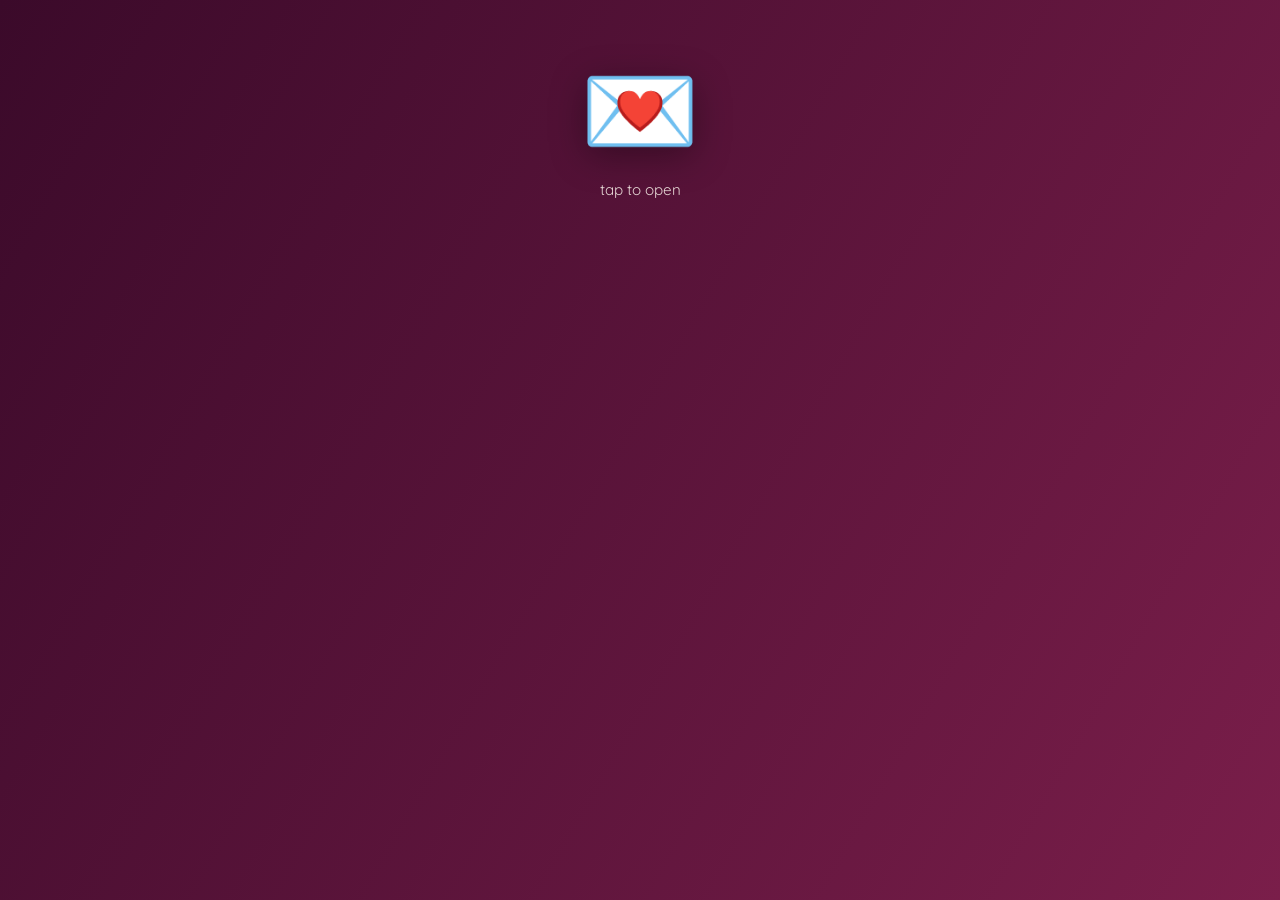
<file: index.html>
<!DOCTYPE html>
<html lang="en">
<head>
<meta charset="UTF-8">
<meta name="viewport" content="width=device-width, initial-scale=1.0">
<title>hello, it's been a while</title>
<link rel="preconnect" href="https://fonts.googleapis.com">
<link rel="preconnect" href="https://fonts.gstatic.com" crossorigin>
<link href="https://fonts.googleapis.com/css2?family=Playfair+Display:wght@600;700&family=Quicksand:wght@500;600;700&display=swap" rel="stylesheet">
<link rel="stylesheet" href="style.css">
</head>
<body>

<div class="sky">
  <span class="heart h1">❤</span>
  <span class="heart h2">❤</span>
  <span class="heart h3">❤</span>
  <span class="heart h4">❤</span>
  <span class="heart h5">❤</span>
  <span class="heart h6">❤</span>
</div>

<div class="envelope-scene" id="envelopeScene">
  <div class="envelope-emoji" id="envelopeEmoji">💌</div>
  <p class="envelope-hint">tap to open</p>
</div>

<main class="card" id="letterCard" hidden>
  <h1 class="heading" id="typedHeading"></h1>
  <p class="subtext" id="typedSubtext"></p>

  <div class="buttons" id="buttonsWrap">
    <button id="yesBtn" class="btn btn-yes">Yes</button>
    <button id="noBtn" class="btn btn-no">No</button>
  </div>
</main>

<script src="petals.js"></script>
<script>
  // --- Envelope open + typewriter reveal ---
  const envelopeScene = document.getElementById("envelopeScene");
  const letterCard = document.getElementById("letterCard");
  const typedHeading = document.getElementById("typedHeading");
  const typedSubtext = document.getElementById("typedSubtext");
  const buttonsWrap = document.getElementById("buttonsWrap");

  const headingText = "hello, it's been a while";
  const subtextText = "do you want to continue?";

  function typeText( el, text, speed, onDone) {
    let i = 0;
    el.classList.add("typing-cursor");
    const timer = setInterval(() => {
      el.textContent += text[i];
      i++;
      if (i >= text.length) {
        clearInterval(timer);
        el.classList.remove("typing-cursor");
        if (onDone) onDone();
      }
    }, speed);
  }

  function openLetter() {
    envelopeScene.classList.add("opening");

    setTimeout(() => {
      envelopeScene.classList.add("hide");
      letterCard.hidden = false;
      letterCard.classList.add("pop");

      typeText(typedHeading, headingText, 55, () => {
        typeText(typedSubtext, subtextText, 40, () => {
          buttonsWrap.classList.add("show");
        });
      });
    }, 500);
  }

  envelopeScene.addEventListener("click", openLetter, { once: true });

  const yesBtn = document.getElementById("yesBtn");
  const noBtn = document.getElementById("noBtn");

  let noClicks = 0;

  const yesTexts = {
    1: "Yes",
    2: "OF COURSE, YES",
    3: "PLEASE CLICK YES",
  };

  const growClasses = ["grow-1", "grow-2", "grow-3"];

  noBtn.addEventListener("click", () => {
    noClicks += 1;

    if (noClicks <= 3) {
      yesBtn.classList.add(growClasses[noClicks - 1]);
      yesBtn.textContent = yesTexts[noClicks];
    }

    if (noClicks === 4) {
      noBtn.textContent = "yes I'll do it";
      noBtn.classList.remove("btn-no");
      noBtn.classList.add("btn-yes");
      noBtn.addEventListener("click", goToNextPage);
    }
  });

  yesBtn.addEventListener("click", goToNextPage);

  function goToNextPage() {
    window.location.href = "page2.html";
  }
</script>
</body>
</html>
</file>
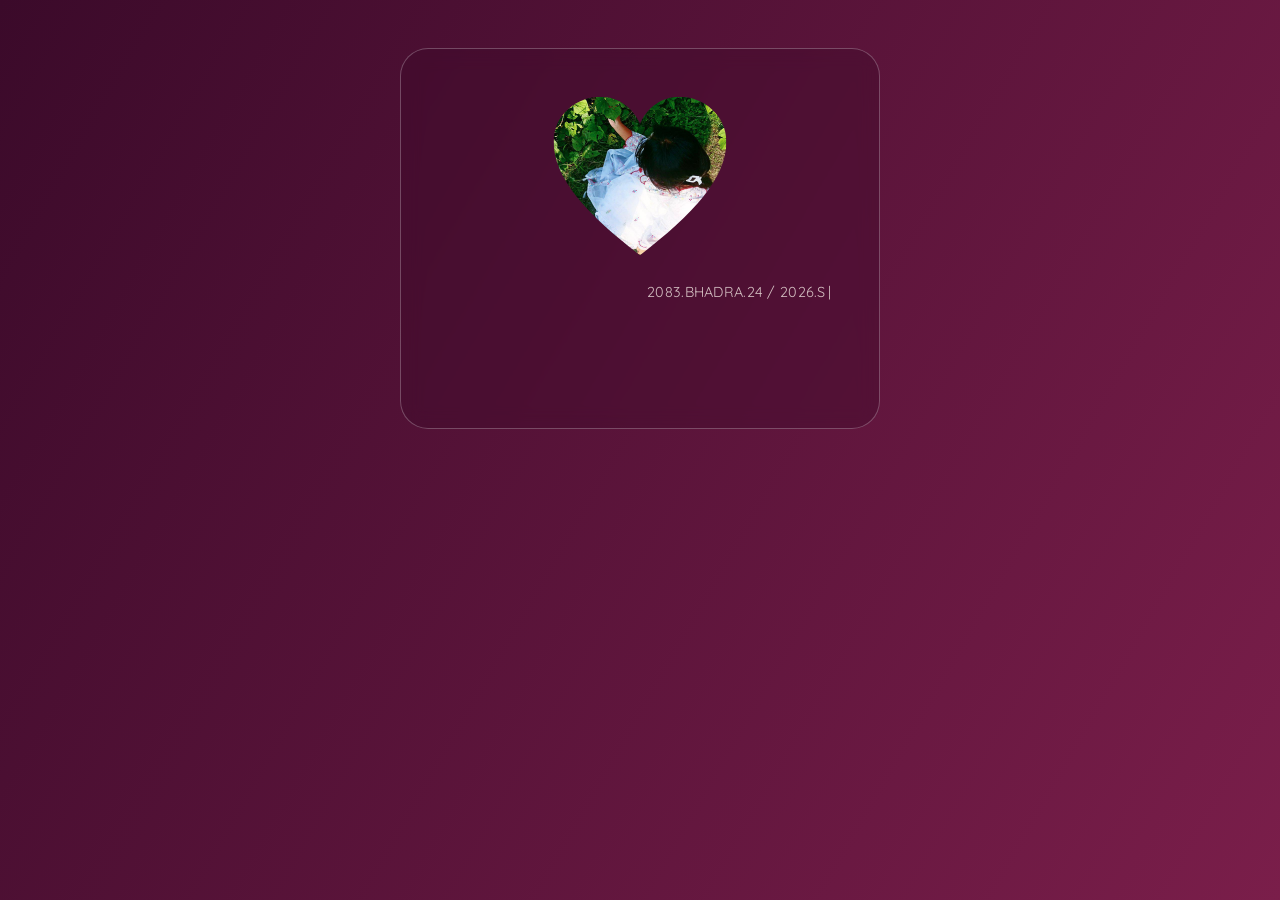
<file: page2.html>
<!DOCTYPE html>
<html lang="en">
<head>
<meta charset="UTF-8">
<meta name="viewport" content="width=device-width, initial-scale=1.0">
<title>my dear past love</title>
<link rel="preconnect" href="https://fonts.googleapis.com">
<link rel="preconnect" href="https://fonts.gstatic.com" crossorigin>
<link href="https://fonts.googleapis.com/css2?family=Playfair+Display:wght@600;700&family=Quicksand:wght@500;600;700&display=swap" rel="stylesheet">
<link rel="stylesheet" href="style.css">
</head>
<body>


<div class="sky">
  <span class="heart h1">❤</span>
  <span class="heart h2">❤</span>
  <span class="heart h3">❤</span>
  <span class="heart h4">❤</span>
  <span class="heart h5">❤</span>
  <span class="heart h6">❤</span>
</div>

<main class="card diary-card">

  <div class="heart-photo-wrap">
    <img src="photo.jpg" alt="us" class="heart-photo-img">
  </div>

  <p class="diary-date" id="typedDate"></p>

  <h1 class="diary-greeting" id="typedGreeting"></h1>

  <p class="diary-text" id="typedDiary"></p>

  <div class="diary-btn-wrap" id="diaryBtnWrap">
    <button id="continueBtn" class="btn btn-yes">continue</button>
  </div>
</main>

<script src="petals.js"></script>
<script>
  const dateText = "2083.BHADRA.24 / 2026.SEPTEMBER.9";
  const greetingText = "My dear past love ♡";
  const diaryText =
    "Hey, it's been a year. Since then we became apart from each other. " +
    "Anyways!! I'm writing this diary for you so there will be no " +
    "misunderstanding and unusual things that happened between us. " +
    "Let me express myself, will you? ♡";

  const typedDate = document.getElementById("typedDate");
  const typedGreeting = document.getElementById("typedGreeting");
  const typedDiary = document.getElementById("typedDiary");
  const diaryBtnWrap = document.getElementById("diaryBtnWrap");

  function typeText(el, text, speed, onDone) {
    let i = 0;
    el.classList.add("typing-cursor");
    const timer = setInterval(() => {
      el.textContent += text[i];
      i++;
      if (i >= text.length) {
        clearInterval(timer);
        el.classList.remove("typing-cursor");
        if (onDone) onDone();
      }
    }, speed);
  }

  window.addEventListener("DOMContentLoaded", () => {
    typeText(typedDate, dateText, 45, () => {
      typeText(typedGreeting, greetingText, 60, () => {
        typeText(typedDiary, diaryText, 30, () => {
          diaryBtnWrap.classList.add("show");
        });
      });
    });
  });

  document.getElementById("continueBtn").addEventListener("click", () => {
    window.location.href = "page3.html";
  });
</script>
</body>
</html>
</file>
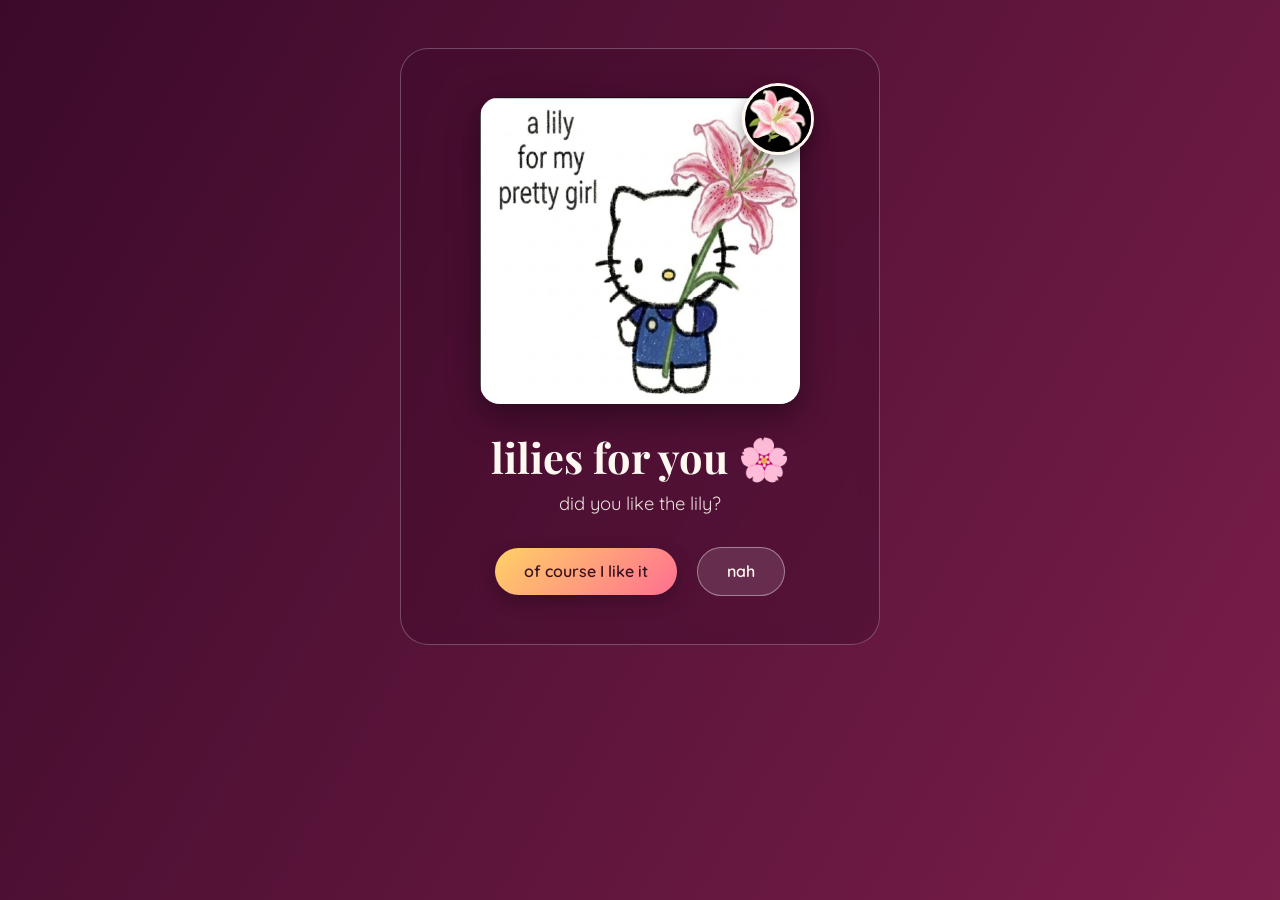
<file: page3.html>
<!DOCTYPE html>
<html lang="en">
<head>
<meta charset="UTF-8">
<meta name="viewport" content="width=device-width, initial-scale=1.0">
<title>lilies for you</title>
<link rel="preconnect" href="https://fonts.googleapis.com">
<link rel="preconnect" href="https://fonts.gstatic.com" crossorigin>
<link href="https://fonts.googleapis.com/css2?family=Playfair+Display:wght@600;700&family=Quicksand:wght@500;600;700&display=swap" rel="stylesheet">
<link rel="stylesheet" href="style.css">
</head>
<body>

<div class="sky">
  <span class="heart h1">❤</span>
  <span class="heart h2">❤</span>
  <span class="heart h3">❤</span>
  <span class="heart h4">❤</span>
  <span class="heart h5">❤</span>
  <span class="heart h6">❤</span>
</div>

<main class="card gift-card">

  <div id="giftIntro">
    <div class="gift-photo-wrap">
      <img src="cat-flowers.jpg" alt="a cat giving you flowers" class="gift-photo-main">
      <img src="flower.jpg" alt="a flower" class="gift-photo-corner">
    </div>

    <h1 class="heading">lilies for you 🌸</h1>
    <p class="subtext">did you like the lily?</p>

    <div class="buttons show" id="giftButtons">
      <button id="likeBtn" class="btn btn-yes">of course I like it</button>
      <button id="nahBtn" class="btn btn-no">nah</button>
    </div>
  </div>

  <div id="sadReaction" class="reaction" hidden>
    <img src="sad-cat.jpg" alt="sad cat" class="reaction-photo pop-sad">
    <h1 class="heading">it's ok</h1>
    <button id="continueSad" class="btn btn-yes reaction-continue">continue</button>
  </div>

  <div id="happyReaction" class="reaction" hidden>
    <img src="happy-cat.jpg" alt="happy cat" class="reaction-photo pop-happy">
    <h1 class="heading">I knew you'd like it</h1>
    <button id="continueHappy" class="btn btn-yes reaction-continue">continue</button>
  </div>

</main>

<script src="petals.js"></script>
<script>
  const giftIntro = document.getElementById("giftIntro");
  const sadReaction = document.getElementById("sadReaction");
  const happyReaction = document.getElementById("happyReaction");

  document.getElementById("nahBtn").addEventListener("click", () => {
    giftIntro.hidden = true;
    sadReaction.hidden = false;
  });

  document.getElementById("likeBtn").addEventListener("click", () => {
    giftIntro.hidden = true;
    happyReaction.hidden = false;
  });

  document.getElementById("continueSad").addEventListener("click", () => {
    window.location.href = "page4.html";
  });

  document.getElementById("continueHappy").addEventListener("click", () => {
    window.location.href = "page4.html";
  });
</script>
</body>
</html>
</file>
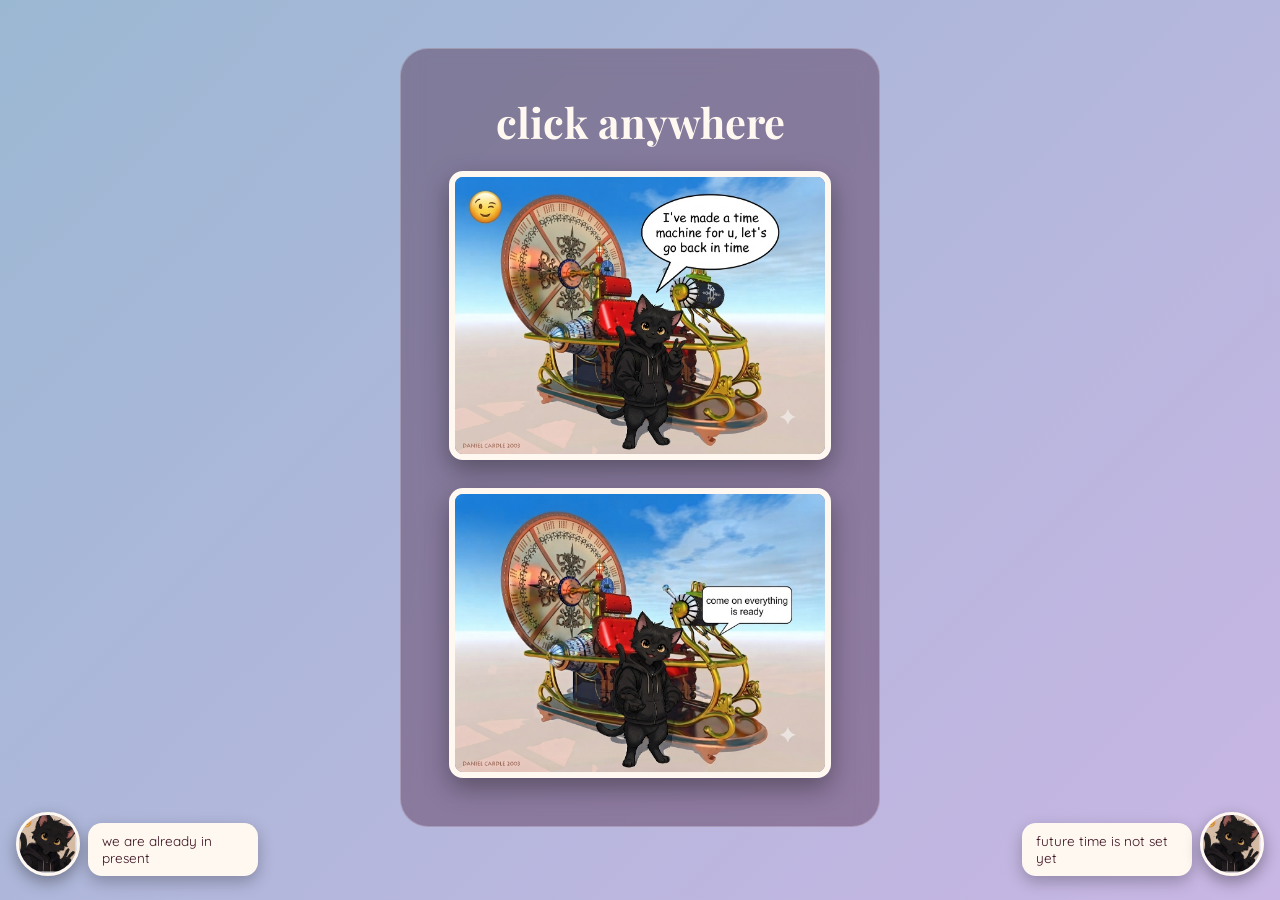
<file: page4.html>
<!DOCTYPE html>
<html lang="en">
<head>
<meta charset="UTF-8">
<meta name="viewport" content="width=device-width, initial-scale=1.0">
<title>our story</title>
<link rel="preconnect" href="https://fonts.googleapis.com">
<link rel="preconnect" href="https://fonts.gstatic.com" crossorigin>
<link href="https://fonts.googleapis.com/css2?family=Playfair+Display:wght@600;700&family=Quicksand:wght@500;600;700&display=swap" rel="stylesheet">
<link rel="stylesheet" href="style.css">
</head>
<body class="calm-bg">

<div class="sky">
  <span class="heart h1">❤</span>
  <span class="heart h2">❤</span>
  <span class="heart h3">❤</span>
  <span class="heart h4">❤</span>
  <span class="heart h5">❤</span>
  <span class="heart h6">❤</span>
</div>

<main class="card story-card">
  <h1 class="heading" id="storyHeading">click anywhere</h1>

  <div class="story-screen" id="screen1">
    <img src="story1.jpg" alt="our story, part 1" class="comic-photo">
  </div>

  <div class="story-screen" id="screen2" hidden>
    <img src="story2.jpg" alt="our story, part 2" class="comic-photo">
  </div>

  <div class="story-screen story-screen-pair" id="screen3" hidden>
    <img src="story3.jpg" alt="our story, part 3" class="comic-photo">
    <img src="story4.jpg" alt="our story, part 4" class="comic-photo" id="photo4" hidden>
  </div>

  <div class="story-screen" id="screen4" hidden>
    <img src="story5.jpg" alt="our story, part 5" class="comic-photo">

    <div class="time-buttons">
      <button id="pastBtn" class="btn time-btn vintage-btn">past</button>
      <button id="presentBtn" class="btn btn-no time-btn">present</button>
      <button id="futureBtn" class="btn btn-yes time-btn">future</button>
    </div>
  </div>

  <div class="story-screen" id="screen5" hidden>
    <div class="photo-frame">
      <img src="story6.jpg" alt="our story, part 6" class="comic-photo">
      <div class="photo-overlay-message" id="loadingMessage" hidden>
        <span id="loadingMessageText"></span>
      </div>
    </div>
    <p class="subtext">traveling......to the past</p>

    <div class="loading-wrap">
      <div class="loading-track">
        <div class="loading-fill" id="loadingFill"></div>
        <div class="loading-icon" id="loadingIcon">🥟</div>
      </div>
      <p class="loading-percent" id="loadingPercent">0%</p>
    </div>

    <div class="hold-wrap">
      <button id="holdBtn" class="hold-btn" aria-label="hold">🫴</button>
      <div class="hold-bubble">hold my hand it's too risky</div>
    </div>
  </div>

</main>

<div class="time-popup time-popup-right" id="futurePopup" hidden>
  <img src="time-popup.jpg" alt="" class="time-popup-photo">
  <div class="chat-bubble">future time is not set yet</div>
</div>

<div class="time-popup time-popup-left" id="presentPopup" hidden>
  <img src="time-popup.jpg" alt="" class="time-popup-photo">
  <div class="chat-bubble">we are already in present</div>
</div>

<div class="time-transition" id="timeTransition" hidden></div>

<script src="petals.js"></script>
<script>
  const screens = [
    document.getElementById("screen1"),
    document.getElementById("screen2"),
    document.getElementById("screen3"),
    document.getElementById("screen4"),
    document.getElementById("screen5"),
  ];
  const photo4 = document.getElementById("photo4");
  const storyHeading = document.getElementById("storyHeading");
  const futurePopup = document.getElementById("futurePopup");
  const presentPopup = document.getElementById("presentPopup");

  let current = 0;
  let photo4Shown = false;

  function advanceScreen() {
    if (current >= screens.length - 1) return;

    screens[current].hidden = true;
    current++;
    screens[current].hidden = false;

    if (current === screens.length - 1) {
      storyHeading.hidden = true;
    }
  }

  function showNext() {
    // Special case: while screen3 is showing and photo4 hasn't
    // appeared yet, the next click just reveals photo4 in place —
    // it does NOT move on to the next screen yet.
    if (current === 2 && !photo4Shown) {
      photo4.hidden = false;
      photo4Shown = true;
      return;
    }

    // Screen4 (story5) is controlled entirely by the past/present/future
    // buttons — a generic click anywhere should do nothing here.
    if (current === 3) return;

    advanceScreen();
  }

  document.addEventListener("click", (e) => {
    showNext();
  });

  document.getElementById("presentBtn").addEventListener("click", (e) => {
    e.stopPropagation();
    futurePopup.hidden = true;
    presentPopup.hidden = false;
  });

  document.getElementById("futureBtn").addEventListener("click", (e) => {
    e.stopPropagation();
    presentPopup.hidden = true;
    futurePopup.hidden = false;
  });

  const TIME_EMOJIS = ["⏰", "🕑", "⏳", "🕰️"];
  const timeTransition = document.getElementById("timeTransition");

  function playTimeTransition() {
    timeTransition.innerHTML = "";
    timeTransition.hidden = false;

    const COUNT = 70;
    for (let i = 0; i < COUNT; i++) {
      const span = document.createElement("span");
      span.className = "time-emoji";
      span.textContent =
        TIME_EMOJIS[Math.floor(Math.random() * TIME_EMOJIS.length)];
      span.style.left = `${Math.random() * 100}%`;
      span.style.fontSize = `${1.6 + Math.random() * 1.8}rem`;
      span.style.animationDuration = `${1.6 + Math.random() * 1}s`;
      span.style.animationDelay = `${Math.random() * 0.8}s`;
      timeTransition.appendChild(span);
    }

    setTimeout(() => {
      timeTransition.hidden = true;
    }, 3000);
  }

  document.getElementById("pastBtn").addEventListener("click", (e) => {
    e.stopPropagation();
    presentPopup.hidden = true;
    futurePopup.hidden = true;
    playTimeTransition();
    advanceScreen();
  });

  // ---- Hold-to-load bar (screen5) ----
  const holdBtn = document.getElementById("holdBtn");
  const loadingFill = document.getElementById("loadingFill");
  const loadingIcon = document.getElementById("loadingIcon");
  const loadingPercent = document.getElementById("loadingPercent");
  const loadingMessage = document.getElementById("loadingMessage");
  const loadingMessageText = document.getElementById("loadingMessageText");

  let holding = false;
  let percent = 0;
  let hasNavigated = false;

  function startHold(e) {
    e.preventDefault();
    holding = true;
  }
  function endHold() {
    holding = false;
  }

  holdBtn.addEventListener("mousedown", startHold);
  holdBtn.addEventListener("touchstart", startHold, { passive: false });
  holdBtn.addEventListener("mouseup", endHold);
  holdBtn.addEventListener("mouseleave", endHold);
  holdBtn.addEventListener("touchend", endHold);
  holdBtn.addEventListener("touchcancel", endHold);
  holdBtn.addEventListener("click", (e) => e.stopPropagation());

  function updateLoadingDisplay() {
    loadingFill.style.width = percent + "%";
    loadingIcon.style.left = percent + "%";
    loadingPercent.textContent = Math.round(percent) + "%";

    if (percent >= 80) {
      loadingMessageText.textContent = "we are almost there";
      loadingMessage.hidden = false;
    } else if (percent >= 50) {
      loadingMessageText.textContent = "everything will be ok";
      loadingMessage.hidden = false;
    } else if (percent >= 25) {
      loadingMessageText.textContent = "keep holding my hand";
      loadingMessage.hidden = false;
    } else {
      loadingMessage.hidden = true;
    }

    if (percent >= 100 && !hasNavigated) {
      hasNavigated = true;
      setTimeout(() => {
        window.location.href = "page5.html";
      }, 400);
    }
  }

  setInterval(() => {
    if (current !== 4 || hasNavigated) return;

    if (holding) {
      percent = Math.min(100, percent + 1.25);
    } else {
      percent = Math.max(0, percent - 1.25);
    }
    updateLoadingDisplay();
  }, 80);
</script>
</body>
</html>
</file>
<file: style.css>
/* ---- Tokens ---- */
:root {
  --plum: #3b0a2a;
  --wine: #7a1e4a;
  --rose: #ff6f91;
  --peach: #ffb199;
  --gold: #ffd166;
  --cream: #fff8f0;
  --ink: #3b1220;

  --display: "Playfair Display", Georgia, serif;
  --body: "Quicksand", -apple-system, BlinkMacSystemFont, sans-serif;
}

* {
  box-sizing: border-box;
}

html {
  min-height: 100%;
}

body {
  margin: 0;
  min-height: 100vh;
  display: block;
  padding: clamp(1.5rem, 6vw, 3rem) 0;
  overflow-x: hidden;
  font-family: var(--body);
  color: var(--cream);
  background: linear-gradient(120deg, var(--plum), var(--wine), var(--rose), var(--peach));
  background-size: 300% 300%;
  animation: drift 16s ease infinite;
}

@keyframes drift {
  0% { background-position: 0% 50%; }
  50% { background-position: 100% 50%; }
  100% { background-position: 0% 50%; }
}

/* ---- Floating hearts ---- */
.sky {
  position: fixed;
  inset: 0;
  pointer-events: none;
  overflow: hidden;
}

.heart {
  position: absolute;
  bottom: -10%;
  color: rgba(255, 255, 255, 0.5);
  font-size: 1.8rem;
  animation: floatUp linear infinite;
}

.heart.h1 { left: 8%;  font-size: 1.4rem; animation-duration: 12s; animation-delay: 0s; }
.heart.h2 { left: 22%; font-size: 2.2rem; animation-duration: 16s; animation-delay: 2s; }
.heart.h3 { left: 40%; font-size: 1.2rem; animation-duration: 10s; animation-delay: 4s; }
.heart.h4 { left: 62%; font-size: 2rem;   animation-duration: 18s; animation-delay: 1s; }
.heart.h5 { left: 78%; font-size: 1.5rem; animation-duration: 13s; animation-delay: 5s; }
.heart.h6 { left: 90%; font-size: 1.1rem; animation-duration: 15s; animation-delay: 3s; }

@keyframes floatUp {
  0%   { transform: translateY(0) rotate(0deg);   opacity: 0; }
  10%  { opacity: 0.7; }
  90%  { opacity: 0.5; }
  100% { transform: translateY(-115vh) rotate(20deg); opacity: 0; }
}

@media (prefers-reduced-motion: reduce) {
  body { animation: none; }
  .heart { animation: none; display: none; }
  .lily { animation: none; display: none; }
}

/* ---- Pink lily petals (spawned by petals.js) ---- */
.lily {
  position: absolute;
  top: -8%;
  display: inline-block;
  filter: drop-shadow(0 2px 5px rgba(0, 0, 0, 0.2));
  animation-name: petalFall;
  animation-timing-function: ease-in-out;
  animation-iteration-count: infinite;
  will-change: transform, opacity;
}

@keyframes petalFall {
  0% {
    transform: translate(0, 0) rotate(0deg);
    opacity: 0;
  }
  10% {
    opacity: 0.85;
  }
  50% {
    transform: translate(var(--sway), 55vh) rotate(180deg);
  }
  90% {
    opacity: 0.7;
  }
  100% {
    transform: translate(calc(var(--sway) * -1), 115vh) rotate(360deg);
    opacity: 0;
  }
}

/* ---- Card ---- */
.card {
  position: relative;
  z-index: 1;
  width: min(90vw, 480px);
  margin: 0 auto;
  padding: clamp(2rem, 6vw, 3rem);
  text-align: center;
  background: rgba(59, 10, 42, 0.35);
  border: 1px solid rgba(255, 255, 255, 0.25);
  border-radius: 28px;
  backdrop-filter: blur(10px);
  animation: rise 0.7s cubic-bezier(0.2, 0.8, 0.2, 1) both;
}

@keyframes rise {
  from { opacity: 0; transform: translateY(0.8em); }
  to   { opacity: 1; transform: translateY(0); }
}

/* ---- Envelope intro ---- */
.envelope-scene {
  position: relative;
  z-index: 1;
  display: flex;
  flex-direction: column;
  align-items: center;
  gap: 0.75rem;
  cursor: pointer;
  animation: floatEnvelope 3s ease-in-out infinite;
}

.envelope-scene.hide {
  display: none;
}

.envelope-emoji {
  font-size: clamp(4rem, 14vw, 6rem);
  filter: drop-shadow(0 8px 18px rgba(0, 0, 0, 0.35));
  transition: transform 0.5s ease, opacity 0.5s ease;
}

.envelope-scene.opening .envelope-emoji {
  transform: scale(1.3) rotate(-6deg);
  opacity: 0;
}

.envelope-hint {
  margin: 0;
  font-size: 0.95rem;
  color: rgba(255, 248, 240, 0.85);
  transition: opacity 0.4s ease;
}

.envelope-scene.opening .envelope-hint {
  opacity: 0;
}

@keyframes floatEnvelope {
  0%, 100% { transform: translateY(0); }
  50% { transform: translateY(-10px); }
}

#letterCard.pop {
  animation: popIn 0.6s cubic-bezier(0.2, 0.8, 0.2, 1) both;
}

@keyframes popIn {
  from { opacity: 0; transform: scale(0.85) translateY(20px); }
  to   { opacity: 1; transform: scale(1) translateY(0); }
}

/* ---- Typewriter cursor ---- */
.typing-cursor::after {
  content: "|";
  margin-left: 2px;
  animation: blink 0.9s step-start infinite;
}

@keyframes blink {
  50% { opacity: 0; }
}

.heading {
  margin: 0 0 0.6rem;
  font-family: var(--display);
  font-weight: 700;
  font-size: clamp(1.8rem, 6vw, 2.6rem);
  line-height: 1.2;
}

.subtext {
  margin: 0 0 2rem;
  font-size: clamp(1rem, 3vw, 1.15rem);
  color: rgba(255, 248, 240, 0.9);
}

/* ---- Buttons ---- */
.buttons {
  display: flex;
  flex-wrap: wrap;
  justify-content: center;
  align-items: center;
  gap: 1rem 1.25rem;
  row-gap: 1.25rem;
  opacity: 0;
  pointer-events: none;
  transition: opacity 0.5s ease;
}

.buttons.show {
  opacity: 1;
  pointer-events: auto;
}

.btn {
  border: none;
  border-radius: 999px;
  padding: 0.85rem 1.8rem;
  font-family: var(--body);
  font-weight: 600;
  font-size: 1rem;
  cursor: pointer;
  transition: padding 0.25s ease, font-size 0.25s ease, background 0.25s ease, box-shadow 0.25s ease;
}

.btn:focus-visible {
  outline: 3px solid var(--gold);
  outline-offset: 3px;
}

.btn-yes {
  background: linear-gradient(135deg, var(--gold), var(--rose));
  color: var(--ink);
  box-shadow: 0 6px 18px rgba(0, 0, 0, 0.25);
}

.btn-yes:hover {
  box-shadow: 0 8px 22px rgba(0, 0, 0, 0.3);
}

.btn-no {
  background: rgba(255, 255, 255, 0.12);
  color: var(--cream);
  border: 1px solid rgba(255, 255, 255, 0.4);
}

.btn-no:hover {
  background: rgba(255, 255, 255, 0.2);
}

/* ---- Growth steps (real size, not transform, so it never overlaps) ---- */
.grow-1 {
  padding: 1.05rem 2.2rem;
  font-size: 1.15rem;
}

.grow-2 {
  padding: 1.3rem 2.7rem;
  font-size: 1.3rem;
}

.grow-3 {
  padding: 1.6rem 3.3rem;
  font-size: 1.5rem;
}

/* ---- Diary letter (page2) ---- */
.diary-card {
  text-align: left;
  max-width: 560px;
}

.diary-date {
  margin: 0 0 1.5rem;
  text-align: right;
  font-size: 0.9rem;
  letter-spacing: 0.02em;
  color: rgba(255, 248, 240, 0.75);
}

.diary-greeting {
  margin: 0 0 1.25rem;
  font-family: var(--display);
  font-weight: 700;
  font-size: clamp(1.5rem, 5vw, 2rem);
}

.diary-text {
  margin: 0 0 2rem;
  padding-left: clamp(1rem, 6vw, 3rem);
  font-size: clamp(1rem, 3vw, 1.1rem);
  line-height: 1.75;
  color: rgba(255, 248, 240, 0.92);
}

.diary-btn-wrap {
  display: flex;
  justify-content: flex-end;
  opacity: 0;
  pointer-events: none;
  transition: opacity 0.5s ease;
}

.diary-btn-wrap.show {
  opacity: 1;
  pointer-events: auto;
}

/* ---- Photo in a heart shape (page2) ---- */
.heart-photo-wrap {
  display: flex;
  justify-content: center;
  align-items: center;
  width: 180px;
  height: 158px;
  margin: 0 auto 1.75rem;
}

.heart-photo-img {
  width: 100px;
  height: 88px;
  object-fit: cover;
  object-position: center;
  clip-path: path(
    "M50,88 C20,65 2,45 2,25 C2,10 15,0 28,0 C38,0 46,6 50,15 C54,6 62,0 72,0 C85,0 98,10 98,25 C98,45 80,65 50,88 Z"
  );
  transform: scale(1.8);
  filter: drop-shadow(0 6px 16px rgba(0, 0, 0, 0.4));
}

/* ---- Gift photo reveal (page3) ---- */
.gift-photo-wrap {
  position: relative;
  width: min(80vw, 320px);
  margin: 0 auto 1.75rem;
}

.gift-photo-main {
  width: 100%;
  display: block;
  border-radius: 20px;
  box-shadow: 0 12px 32px rgba(0, 0, 0, 0.4);
  animation: popPhoto 0.7s cubic-bezier(0.2, 0.8, 0.2, 1) both;
}

.gift-photo-corner {
  position: absolute;
  top: -14px;
  right: -14px;
  width: 72px;
  height: 72px;
  border-radius: 50%;
  object-fit: cover;
  border: 3px solid var(--cream);
  box-shadow: 0 6px 16px rgba(0, 0, 0, 0.35);
  animation: popCorner 0.6s cubic-bezier(0.2, 0.8, 0.2, 1) 0.5s both;
}

@keyframes popPhoto {
  from { opacity: 0; transform: scale(0.7); }
  to   { opacity: 1; transform: scale(1); }
}

@keyframes popCorner {
  from { opacity: 0; transform: scale(0) rotate(-20deg); }
  to   { opacity: 1; transform: scale(1) rotate(0); }
}

/* ---- Reaction photos (page3) ---- */
.reaction {
  text-align: center;
}

.reaction-photo {
  width: min(80vw, 320px);
  display: block;
  margin: 0 auto 1.5rem;
  border-radius: 20px;
  box-shadow: 0 12px 32px rgba(0, 0, 0, 0.4);
}

.reaction-continue {
  margin-top: 1.5rem;
}

/* Sad reaction: soft bouncy settle, then a gentle comforting sway */
.pop-sad {
  animation: popSad 0.8s cubic-bezier(0.34, 1.56, 0.64, 1) both,
    swayGentle 3.5s ease-in-out 0.8s infinite;
}

@keyframes popSad {
  0%   { opacity: 0; transform: scale(0.6) rotate(-8deg); }
  60%  { opacity: 1; transform: scale(1.05) rotate(3deg); }
  80%  { transform: scale(0.97) rotate(-2deg); }
  100% { transform: scale(1) rotate(0deg); }
}

@keyframes swayGentle {
  0%, 100% { transform: translateY(0) rotate(0deg); }
  50%      { transform: translateY(-6px) rotate(-1deg); }
}

/* Happy reaction: big overshoot bounce, then a glowing pulse */
.pop-happy {
  animation: popHappy 0.9s cubic-bezier(0.34, 1.56, 0.64, 1) both,
    glowPulseHappy 1.8s ease-in-out 0.9s infinite;
}

@keyframes popHappy {
  0%   { opacity: 0; transform: scale(0.4) rotate(15deg); }
  50%  { opacity: 1; transform: scale(1.15) rotate(-6deg); }
  75%  { transform: scale(0.95) rotate(3deg); }
  100% { transform: scale(1) rotate(0deg); }
}

@keyframes glowPulseHappy {
  0%, 100% {
    box-shadow: 0 12px 32px rgba(0, 0, 0, 0.4), 0 0 0 rgba(255, 209, 102, 0);
  }
  50% {
    box-shadow: 0 12px 32px rgba(0, 0, 0, 0.4), 0 0 30px rgba(255, 209, 102, 0.7);
  }
}

@media (prefers-reduced-motion: reduce) {
  .pop-sad, .pop-happy {
    animation: none;
  }
}

/* ---- Calming background variant (page4) ---- */
.calm-bg {
  background: linear-gradient(135deg, #9bb8d3, #c9b6e4, #f2c6d4, #ffe1c6);
  background-size: 300% 300%;
  animation: calmDrift 22s ease infinite;
}

@keyframes calmDrift {
  0% { background-position: 0% 50%; }
  50% { background-position: 100% 50%; }
  100% { background-position: 0% 50%; }
}

/* ---- Story screens (page4) ---- */
.story-card {
  max-width: 480px;
}

.story-screen {
  margin-top: 1.5rem;
}

.story-screen-pair {
  display: flex;
  flex-direction: column;
  gap: 1.25rem;
}

.comic-photo {
  width: 100%;
  border-radius: 14px;
  box-shadow: 0 10px 26px rgba(0, 0, 0, 0.35);
  border: 6px solid var(--cream);
  animation: comicPop 0.5s cubic-bezier(0.2, 0.8, 0.2, 1) both;
}

@keyframes comicPop {
  from {
    opacity: 0;
    transform: scale(0.85) translateY(16px);
  }
  to {
    opacity: 1;
    transform: scale(1) translateY(0);
  }
}

.story-btn-wrap {
  display: flex;
  justify-content: center;
  margin-top: 2rem;
  opacity: 0;
  pointer-events: none;
  transition: opacity 0.5s ease;
}

.story-btn-wrap.show {
  opacity: 1;
  pointer-events: auto;
}

@media (prefers-reduced-motion: reduce) {
  .calm-bg { animation: none; }
  .comic-photo { animation: none; }
}

/* ---- Past/present/future buttons (screen4) ---- */
.time-buttons {
  display: flex;
  justify-content: space-between;
  align-items: center;
  gap: 0.75rem;
  margin-top: 1.5rem;
}

.time-btn {
  flex: 1;
  text-align: center;
  padding: 0.75rem 1rem;
}

/* ---- Vintage "past" button ---- */
.vintage-btn {
  background: linear-gradient(160deg, #8b5a2b, #6b4226);
  color: #f0e2c8;
  font-family: var(--display);
  letter-spacing: 0.03em;
  border: 2px solid #4a2f18;
  text-shadow: 0 1px 1px rgba(0, 0, 0, 0.4);
  box-shadow: inset 0 0 0 1px rgba(255, 255, 255, 0.08),
    0 4px 10px rgba(0, 0, 0, 0.4);
}

.vintage-btn:hover {
  background: linear-gradient(160deg, #7a4c22, #5a3419);
}

/* ---- Time popup with chat bubble ---- */
.time-popup {
  position: fixed;
  bottom: 1.5rem;
  z-index: 5;
  display: flex;
  align-items: flex-end;
  gap: 0.5rem;
  animation: popTime 0.4s cubic-bezier(0.2, 0.8, 0.2, 1) both;
}

.time-popup-right {
  right: 1rem;
  flex-direction: row-reverse;
}

.time-popup-left {
  left: 1rem;
  flex-direction: row;
}

.time-popup-photo {
  width: 64px;
  height: 64px;
  border-radius: 50%;
  object-fit: cover;
  border: 3px solid var(--cream);
  box-shadow: 0 6px 16px rgba(0, 0, 0, 0.35);
  flex-shrink: 0;
}

.chat-bubble {
  background: var(--cream);
  color: var(--ink);
  padding: 0.6rem 0.9rem;
  border-radius: 14px;
  font-size: 0.85rem;
  max-width: 170px;
  box-shadow: 0 6px 16px rgba(0, 0, 0, 0.25);
}

@keyframes popTime {
  from { opacity: 0; transform: translateY(20px) scale(0.8); }
  to   { opacity: 1; transform: translateY(0) scale(1); }
}

@media (prefers-reduced-motion: reduce) {
  .time-popup { animation: none; }
}

/* ---- Time-travel transition overlay (future button) ---- */
.time-transition {
  position: fixed;
  inset: 0;
  z-index: 50;
  overflow: hidden;
  background: rgba(30, 6, 20, 0.92);
  pointer-events: none;
}

.time-emoji {
  position: absolute;
  top: -10%;
  animation-name: timeFall;
  animation-timing-function: linear;
  animation-iteration-count: 1;
  will-change: transform, opacity;
}

@keyframes timeFall {
  0%   { transform: translateY(0) rotate(0deg); opacity: 0; }
  10%  { opacity: 1; }
  90%  { opacity: 1; }
  100% { transform: translateY(130vh) rotate(25deg); opacity: 0; }
}

@media (prefers-reduced-motion: reduce) {
  .time-emoji { animation: none; display: none; }
}

/* ---- Hold-to-load bar (screen5) ---- */
.loading-wrap {
  margin-top: 1.75rem;
}

.loading-track {
  position: relative;
  height: 14px;
  border-radius: 999px;
  background: rgba(255, 255, 255, 0.25);
  overflow: visible;
}

.loading-fill {
  height: 100%;
  width: 0%;
  border-radius: 999px;
  background: linear-gradient(90deg, var(--gold), var(--rose));
  transition: width 0.1s linear;
}

.loading-icon {
  position: absolute;
  top: -24px;
  left: 0%;
  transform: translateX(-50%);
  font-size: 1.4rem;
  transition: left 0.1s linear;
}

.loading-percent {
  margin: 0.6rem 0 0;
  text-align: center;
  font-size: 0.9rem;
  color: rgba(255, 248, 240, 0.85);
}

.hold-wrap {
  display: flex;
  flex-direction: column;
  align-items: center;
  gap: 0.6rem;
  margin-top: 1.75rem;
}

.hold-btn {
  background: none;
  border: none;
  font-size: 2.4rem;
  cursor: pointer;
  padding: 0.5rem;
  touch-action: none;
  -webkit-user-select: none;
  user-select: none;
  filter: drop-shadow(0 4px 10px rgba(0, 0, 0, 0.35));
}

.hold-bubble {
  background: var(--cream);
  color: var(--ink);
  padding: 0.5rem 0.85rem;
  border-radius: 12px;
  font-size: 0.8rem;
  text-align: center;
  max-width: 200px;
  box-shadow: 0 4px 12px rgba(0, 0, 0, 0.25);
}

/* ---- Photo overlay message (screen5, positioned on the photo) ---- */
.photo-frame {
  position: relative;
}

.photo-overlay-message {
  position: absolute;
  top: 27%;
  left: 27%;
  transform: translate(-50%, -50%);
  background: rgba(255, 248, 240, 0.95);
  color: var(--ink);
  padding: 0.5rem 0.8rem;
  border-radius: 12px;
  font-size: 0.8rem;
  font-weight: 600;
  text-align: center;
  max-width: 42%;
  box-shadow: 0 6px 16px rgba(0, 0, 0, 0.35);
  animation: popTime 0.4s cubic-bezier(0.2, 0.8, 0.2, 1) both;
}

/* ---- Spring background (page5) ---- */
.spring-bg {
  background: linear-gradient(135deg, #b7c9a8, #e3d5a3, #e3b7bd, #cfe1b9);
  background-size: 300% 300%;
  animation: springDrift 20s ease infinite;
}

@keyframes springDrift {
  0% { background-position: 0% 50%; }
  50% { background-position: 100% 50%; }
  100% { background-position: 0% 50%; }
}

/* ---- Eye-catching photo frame (page5) ---- */
.spring-frame {
  padding: 6px;
  border-radius: 20px;
  background: linear-gradient(135deg, #a8c686, #f4d35e, #e8b4bc, #a8c686);
  background-size: 300% 300%;
  animation: springBorderShift 6s ease infinite;
  box-shadow: 0 12px 32px rgba(0, 0, 0, 0.4);
}

.spring-frame .comic-photo {
  border-radius: 14px;
  box-shadow: none;
  border: none;
  margin: 0;
  animation: none;
}

@keyframes springBorderShift {
  0% { background-position: 0% 50%; }
  50% { background-position: 100% 50%; }
  100% { background-position: 0% 50%; }
}

.heart-hold-btn {
  font-size: 2.6rem;
  color: var(--rose);
}

@media (prefers-reduced-motion: reduce) {
  .spring-bg, .spring-frame { animation: none; }
}

/* ---- Relaxing palette override (page4 only) ---- */
.story-page {
  --plum: #4a4e69;
  --wine: #6b5b95;
  --rose: #c9ada7;
  --peach: #f2e9e4;
  color: #3b2f4a;
}

.story-page .diary-date,
.story-page .subtext,
.story-page .envelope-hint {
  color: rgba(59, 47, 74, 0.75);
}

/* ---- Comic-style story reveal (page4) ---- */
.story-hint {
  position: relative;
  z-index: 1;
  text-align: center;
  margin: 0 0 1.5rem;
  font-size: 0.95rem;
  color: rgba(59, 47, 74, 0.8);
  transition: opacity 0.5s ease;
}

.story-hint.fade-out {
  opacity: 0;
}

.comic-stack {
  position: relative;
  z-index: 1;
  width: min(90vw, 480px);
  margin: 0 auto;
  display: flex;
  flex-direction: column;
  align-items: center;
  gap: 1.5rem;
}

.comic-panel {
  width: 100%;
  display: block;
  border-radius: 14px;
  border: 5px solid var(--cream);
  box-shadow: 0 10px 28px rgba(0, 0, 0, 0.3);
}

.comic-panel.reveal {
  animation: panelPop 0.6s cubic-bezier(0.2, 0.8, 0.2, 1) both;
}

@keyframes panelPop {
  from { opacity: 0; transform: scale(0.85) translateY(20px) rotate(-2deg); }
  to   { opacity: 1; transform: scale(1) translateY(0) rotate(0deg); }
}

.story-continue-wrap {
  position: relative;
  z-index: 1;
  display: flex;
  justify-content: center;
  margin-top: 2rem;
}

@media (prefers-reduced-motion: reduce) {
  .comic-panel.reveal {
    animation: none;
  }
}
</file>
